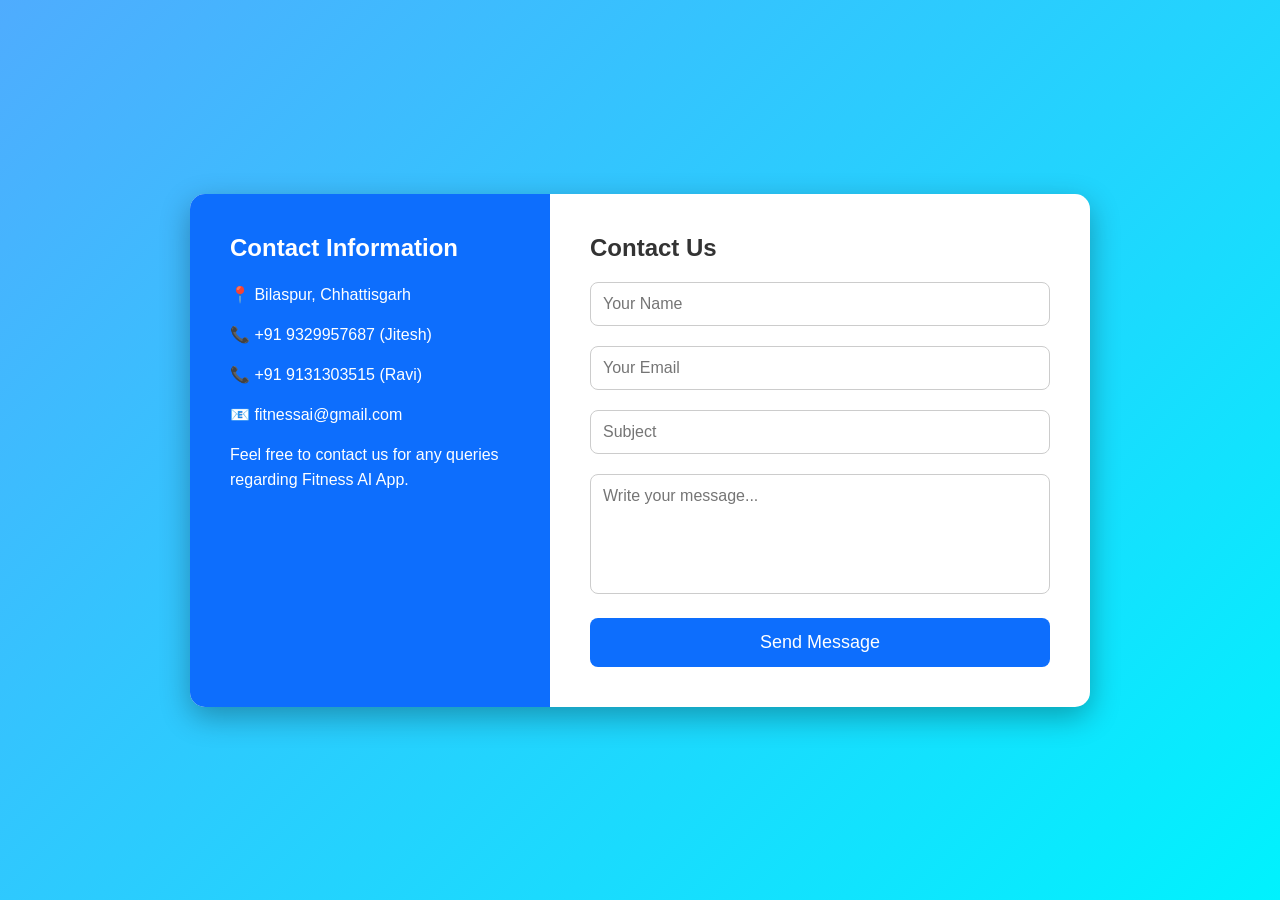
<file: templates/contact.html>
<!DOCTYPE html>
<html lang="en">
<head>
    <meta charset="UTF-8">
    <meta name="viewport" content="width=device-width, initial-scale=1.0">
    <title>Contact Us</title>

    <style>
        *{
            margin:0;
            padding:0;
            box-sizing:border-box;
            font-family:Arial, Helvetica, sans-serif;
        }

        body{
            background:linear-gradient(135deg,#4facfe,#00f2fe);
            display:flex;
            justify-content:center;
            align-items:center;
            height:100vh;
        }

        .container{
            width:90%;
            max-width:900px;
            background:#fff;
            border-radius:15px;
            display:flex;
            overflow:hidden;
            box-shadow:0 10px 30px rgba(0,0,0,0.3);
        }

        .left{
            width:40%;
            background:#0d6efd;
            color:white;
            padding:40px;
        }

        .left h2{
            margin-bottom:20px;
        }

        .left p{
            margin-bottom:15px;
            line-height:25px;
        }

        .right{
            width:60%;
            padding:40px;
        }

        .right h2{
            margin-bottom:20px;
            color:#333;
        }

        .input-box{
            margin-bottom:20px;
        }

        input, textarea{
            width:100%;
            padding:12px;
            border:1px solid #ccc;
            border-radius:8px;
            font-size:16px;
        }

        textarea{
            resize:none;
            height:120px;
        }

        button{
            width:100%;
            padding:14px;
            background:#0d6efd;
            color:white;
            border:none;
            border-radius:8px;
            font-size:18px;
            cursor:pointer;
            transition:.3s;
        }

        button:hover{
            background:#084298;
        }

        @media(max-width:768px){

            .container{
                flex-direction:column;
            }

            .left,
            .right{
                width:100%;
            }

        }
    </style>
</head>

<body>

<div class="container">

    <div class="left">
        <h2>Contact Information</h2>

        <p>📍 Bilaspur, Chhattisgarh</p>

        <p>📞 +91 9329957687  (Jitesh)</p>
        <p>📞 +91 9131303515  (Ravi)</p>

        <p>📧 fitnessai@gmail.com</p>

        <p>
            Feel free to contact us for any queries regarding
            Fitness AI App.
        </p>
    </div>

    <div class="right">

        <h2>Contact Us</h2>

        <form>

            <div class="input-box">
                <input type="text" placeholder="Your Name" required>
            </div>

            <div class="input-box">
                <input type="email" placeholder="Your Email" required>
            </div>

            <div class="input-box">
                <input type="text" placeholder="Subject" required>
            </div>

            <div class="input-box">
                <textarea placeholder="Write your message..." required></textarea>
            </div>

            <button type="submit">Send Message</button>

        </form>

    </div>

</div>

</body>
</html>
</file>
